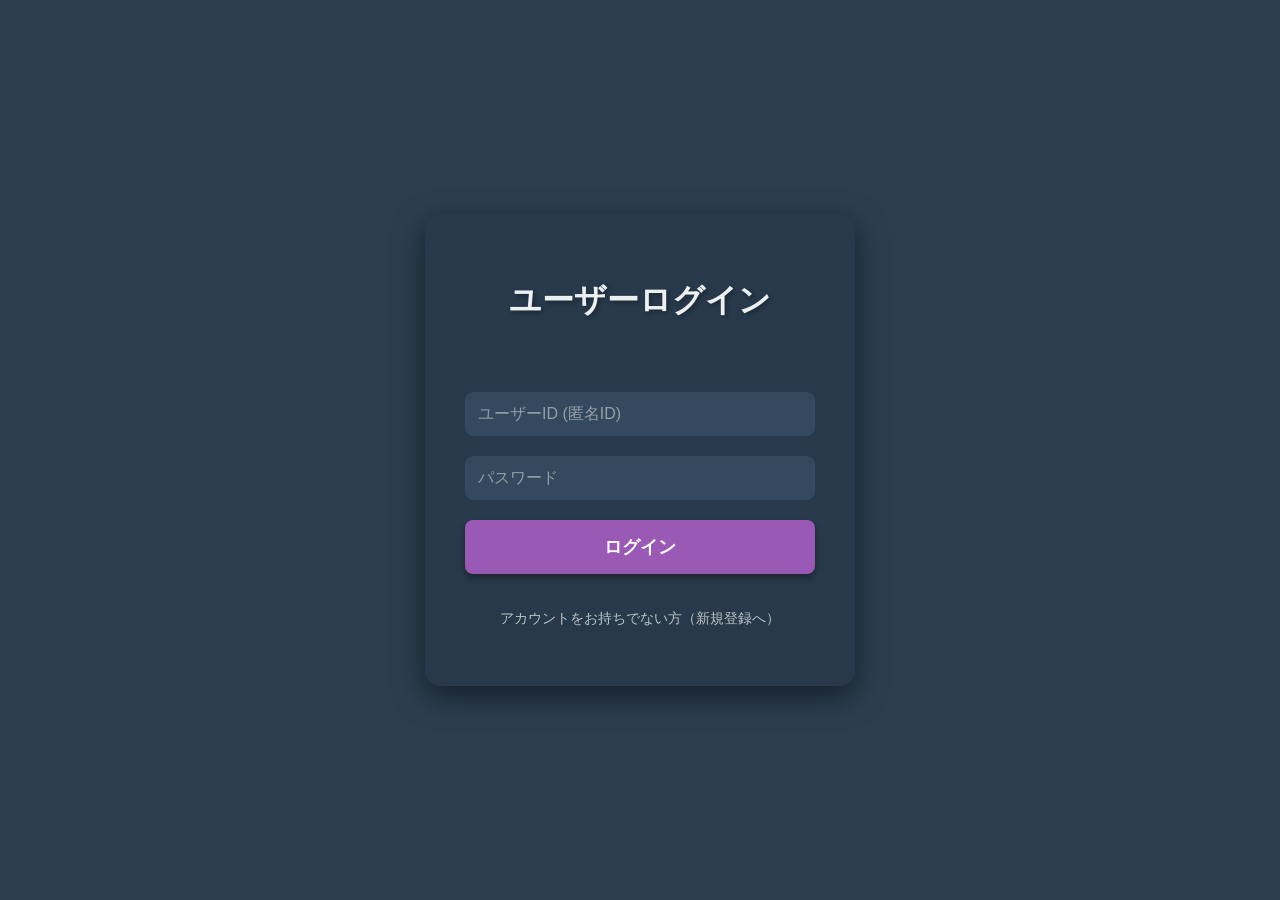
<file: auth.html>
<!DOCTYPE html>
<html lang="ja">
<head>
    <meta charset="UTF-8">
    <meta name="viewport" content="width=device-width, initial-scale=1.0">
    <title>レジリエンス向上のお部屋 - ログイン/登録</title>
    
    <link rel="stylesheet" href="style.css"> 
    
    <style>
        /* 共通の背景とコンテナのスタイルを適用 */
        html, body {
            margin: 0;
            padding: 0;
            width: 100%;
            height: 100%;
            overflow: hidden;
            font-family: -apple-system, BlinkMacMacFont, "Segoe UI", Roboto, sans-serif;
            color: #ecf0f1;
            display: flex;
            justify-content: center;
            align-items: center;
            background-color: #2c3e50;
        }

        /* フォームを囲むメインコンテナ */
        .auth-container {
            background-color: rgba(39, 57, 74, 0.9); /* 濃い背景色 */
            padding: 40px;
            border-radius: 15px;
            box-shadow: 0 10px 30px rgba(0, 0, 0, 0.5);
            width: 350px;
            max-width: 90%;
            text-align: center;
        }

        h1 {
            color: #ecf0f1;
            margin-bottom: 30px;
            font-size: 2rem;
            text-shadow: 2px 2px 4px rgba(0, 0, 0, 0.3);
        }

        /* フォームの共通スタイル */
        .auth-form input[type="text"],
        .auth-form input[type="password"] {
            width: 100%;
            padding: 12px;
            margin-bottom: 20px;
            border: 1px solid #34495e;
            border-radius: 8px;
            box-sizing: border-box;
            background-color: #34495e;
            color: #ecf0f1;
            font-size: 1rem;
        }
        .auth-form input::placeholder {
            color: #bdc3c7;
            opacity: 0.7;
        }
        
        /* ボタンの共通スタイル */
        .auth-button {
            width: 100%;
            padding: 15px;
            border-radius: 8px;
            border: none;
            font-size: 1.1rem;
            font-weight: bold;
            cursor: pointer;
            transition: background-color 0.3s ease;
            box-shadow: 0 4px 6px rgba(0, 0, 0, 0.3);
        }
        
        /* ログイン/登録ボタン */
        #loginButton, #registerButton {
            background-color: #9b59b6; /* 紫 */
            color: white;
            margin-bottom: 15px;
        }
        #loginButton:hover, #registerButton:hover {
            background-color: #8e44ad;
        }

        /* フォーム切り替えリンク */
        .switch-link {
            color: #bdc3c7;
            text-decoration: none;
            cursor: pointer;
            font-size: 0.9rem;
            transition: color 0.2s;
        }
        .switch-link:hover {
            color: #ecf0f1;
        }

        /* エラーメッセージ */
        #errorMessage {
            color: #e74c3c;
            margin-bottom: 15px;
            min-height: 20px;
            font-weight: bold;
        }
        
        /* フォームの切り替えアニメーション */
        .form-container {
            transition: opacity 0.5s ease;
        }
    </style>
</head>
<body>
    <div class="auth-container">
        <h1 id="authTitle">ユーザーログイン</h1>
        
        <div id="errorMessage"></div>

        <div id="loginFormContainer" class="form-container">
            <form id="loginForm" class="auth-form">
                <input type="text" id="loginUserId" placeholder="ユーザーID (匿名ID)" required>
                <input type="password" id="loginPassword" placeholder="パスワード" required>
                <button type="submit" id="loginButton" class="auth-button">ログイン</button>
            </form>
            <p>
                <a href="#" id="showRegisterLink" class="switch-link">アカウントをお持ちでない方（新規登録へ）</a>
            </p>
        </div>

        <div id="registerFormContainer" class="form-container" style="display:none;">
            <form id="registerForm" class="auth-form">
                <input type="text" id="registerUserId" placeholder="ユーザーID (匿名ID)" required>
                <input type="password" id="registerPassword" placeholder="パスワード" required>
                <button type="submit" id="registerButton" class="auth-button">新規登録</button>
            </form>
            <p>
                <a href="#" id="showLoginLink" class="switch-link">ログイン画面に戻る</a>
            </p>
        </div>
    </div>
    
    <script src="auth-script.js"></script>
</body>
</html>
</file>
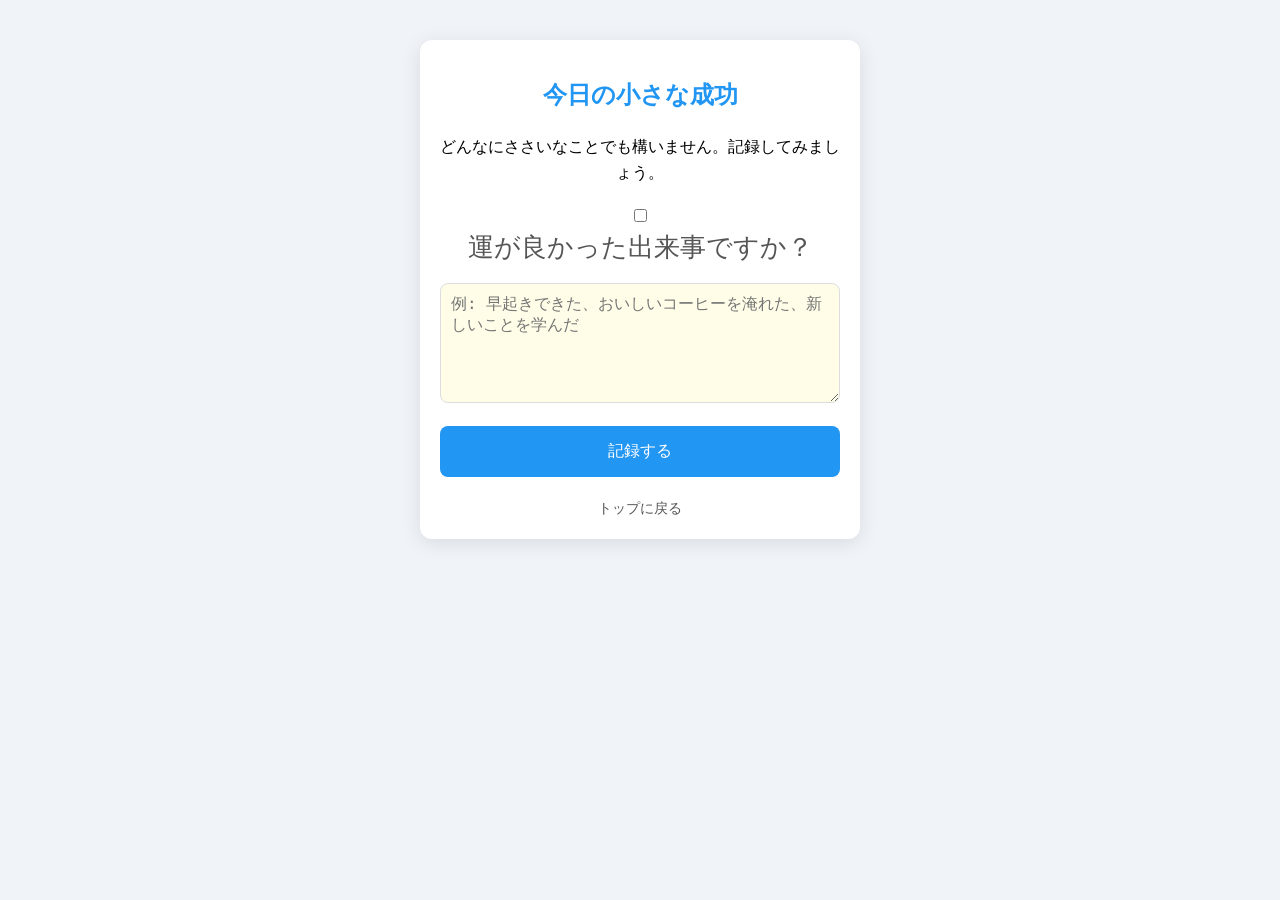
<file: record-success.html>
<!DOCTYPE html>
<html lang="ja">
<head>
    <meta charset="UTF-8">
    <meta name="viewport" content="width=device-width, initial-scale=1.0">
    <title>小さな成功を記録</title>
    <link rel="stylesheet" href="style.css">
    <style>
        .record-container {
            width: 90%;
            max-width: 400px;
            margin: 40px auto;
            padding: 20px;
            background-color: #fff;
            border-radius: 12px;
            box-shadow: 0 4px 20px rgba(0, 0, 0, 0.1);
            text-align: center;
        }
        .record-container h1 {
            font-size: 24px;
            color: #2196F3;
            margin-bottom: 20px;
        }
        
        textarea {
            width: 100%;
            height: 120px;
            padding: 10px;
            border: 1px solid #ddd;
            border-radius: 8px;
            resize: vertical;
            font-size: 16px;
            box-sizing: border-box;
            margin-bottom: 15px;
        }
        .record-button {
            width: 100%;
            padding: 15px;
            border-radius: 8px;
            background-color: #2196F3;
            color: #fff;
            text-decoration: none;
            font-size: 16px;
            border: none;
            cursor: pointer;
            transition: background-color 0.3s ease;
        }
        .record-button:hover {
            background-color: #1e88e5;
        }
        .back-to-home {
            display: block;
            margin-top: 20px;
            color: #555;
            text-decoration: none;
            font-size: 14px;
        }
    </style>
</head>
<body>
    <div class="record-container">
        <h1>今日の小さな成功</h1>
        <p>どんなにささいなことでも構いません。記録してみましょう。</p>
        <div style="margin-bottom: 15px;">
    <input type="checkbox" id="isLuck" style="vertical-align: middle;">
    <label for="isLuck" style="vertical-align: middle;">運が良かった出来事ですか？</label>
</div>
        <textarea id="successTextarea" placeholder="例: 早起きできた、おいしいコーヒーを淹れた、新しいことを学んだ"></textarea>
        <button class="record-button" id="recordButton">記録する</button>
        <a href="index.html" class="back-to-home">トップに戻る</a>
    </div>
    <script src="record-script.js"></script>
</body>
</html>
</file>
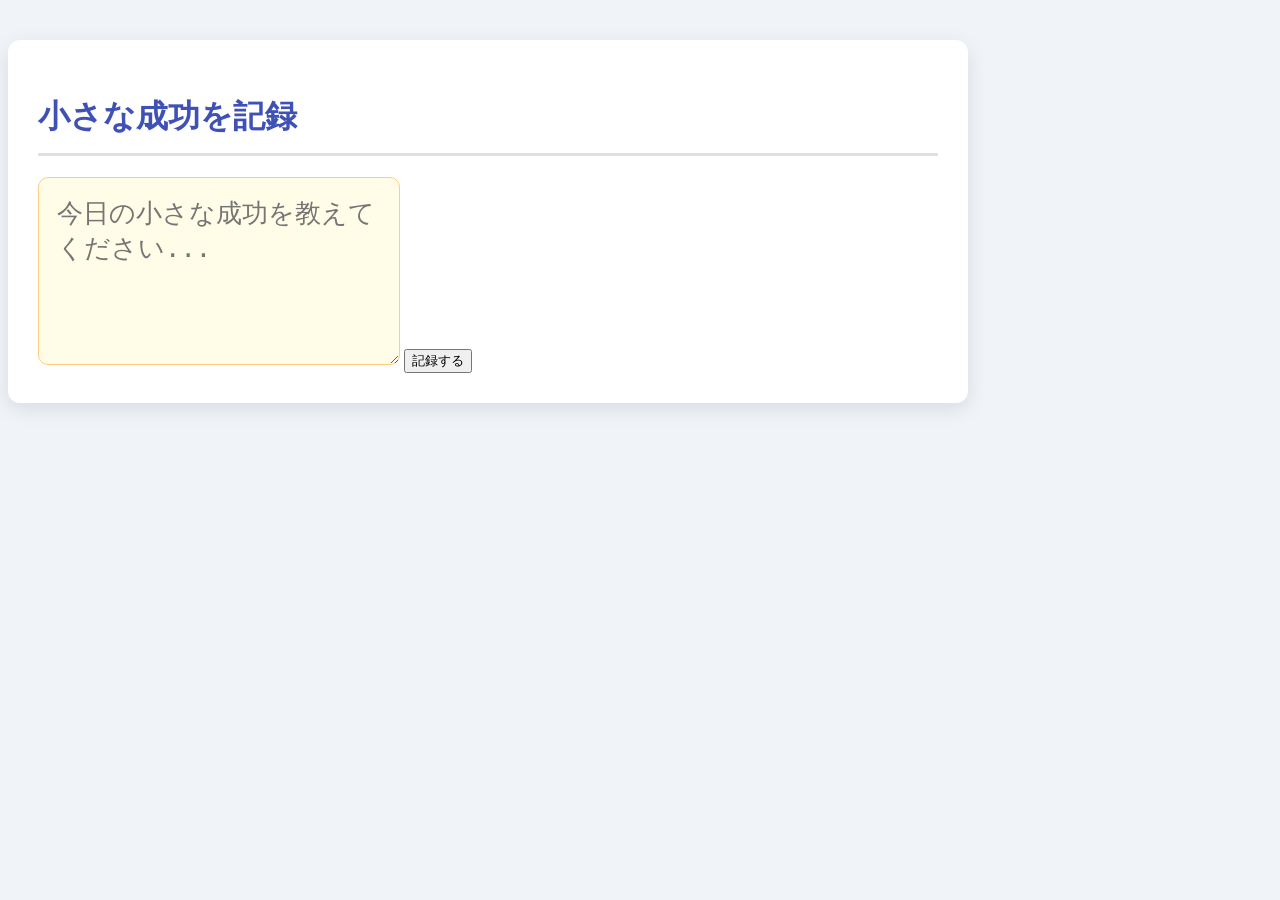
<file: record.html>
<!DOCTYPE html>
<html lang="ja">
<head>
    <meta charset="UTF-8">
    <meta name="viewport" content="width=device-width, initial-scale=1.0">
    <title>小さな成功を記録</title>
    <link rel="stylesheet" href="style.css">
</head>
<body>
    <div class="container">
        <header>
            <h1>小さな成功を記録</h1>
        </header>

        <main class="main-content">
            <div class="record-form">
                <textarea placeholder="今日の小さな成功を教えてください..." rows="5"></textarea>
                <button class="record-button">記録する</button>
            </div>
        </main>
    </div>
</body>
</html>
</file>
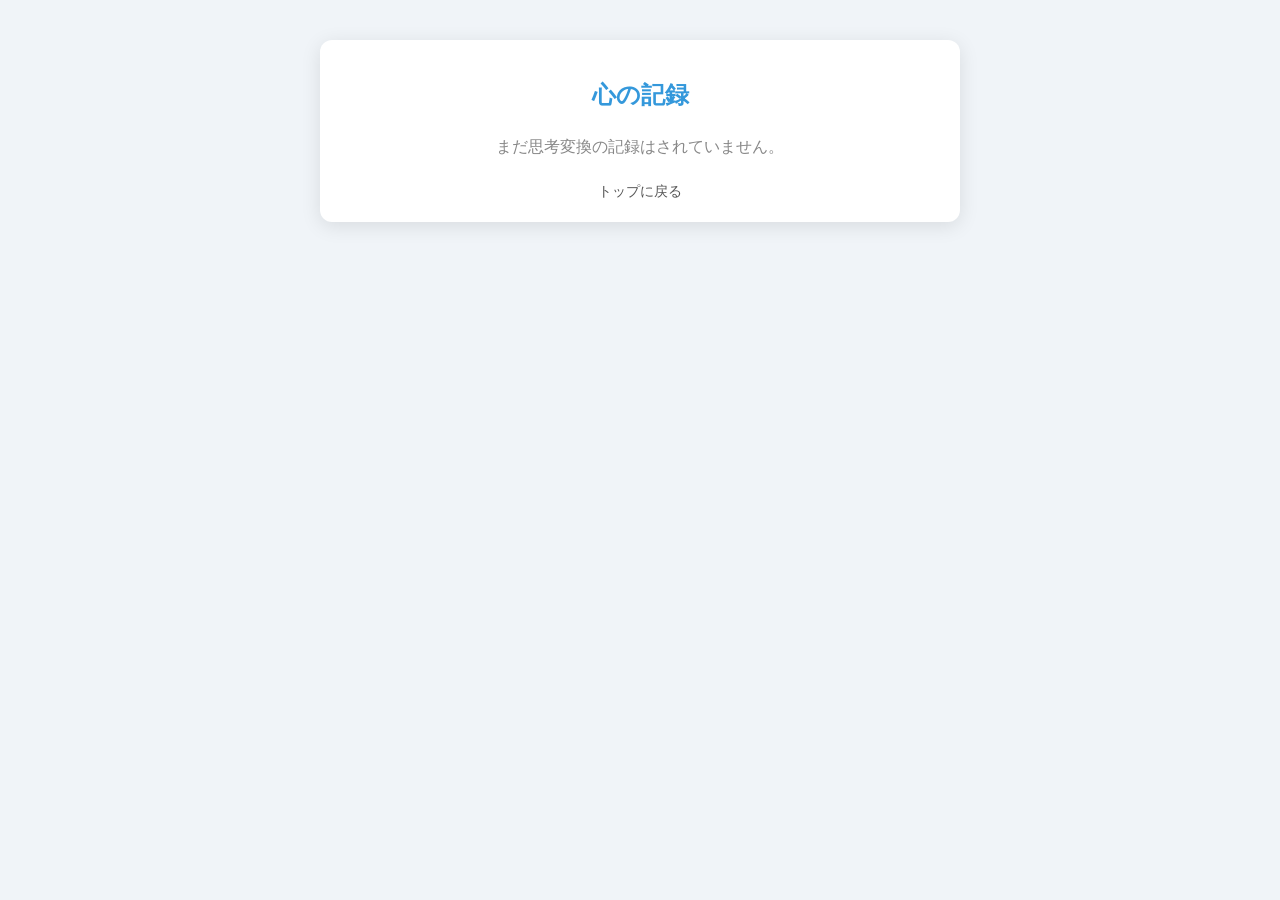
<file: view-mind-records.html>
<!DOCTYPE html>
<html lang="ja">
<head>
    <meta charset="UTF-8">
    <meta name="viewport" content="width=device-width, initial-scale=1.0">
    <title>心のレコーダー</title>
    <link rel="stylesheet" href="style.css">
    <style>
        .mind-view-container {
            width: 90%;
            max-width: 600px;
            margin: 40px auto;
            padding: 20px;
            background-color: #fff;
            border-radius: 12px;
            box-shadow: 0 4px 20px rgba(0, 0, 0, 0.1);
        }
        .mind-view-container h1 {
            font-size: 24px;
            color: #3498db;
            text-align: center;
        }
        .mind-record-list {
            list-style: none;
            padding: 0;
            margin-top: 20px;
        }
        .mind-record-item {
            padding: 15px;
            background-color: #f9f9f9;
            border-radius: 8px;
            border-left: 5px solid #3498db;
            margin-bottom: 10px;
            position: relative;
        }
        .mind-record-item .date {
            font-size: 12px;
            color: #888;
            margin-bottom: 5px;
        }
        .back-to-home {
            display: block;
            margin-top: 20px;
            color: #555;
            text-decoration: none;
            text-align: center;
            font-size: 14px;
        }
    </style>
</head>
<body>
    <div class="mind-view-container">
        <h1>心の記録</h1>
        <ul id="mindRecordList" class="mind-record-list">
    </ul>
<a href="index.html" class="back-to-home">トップに戻る</a>
<a href="#" class="back-to-home" id="clearAll" style="color: #e74c3c;">すべての記録を削除</a>
    </div>

    <script src="view-mind-script.js"></script>
</body>
</html>
</file>
<file: style.css>
/* MilligramベースのカスタムCSS */

/* --- GENERAL STYLES --- */
body {
    font-family: 'Roboto', sans-serif;
    line-height: 1.6;
    background-color: #f0f4f8; /* Light blue-grey background */
}

/* --- CONTAINER & HEADER --- */
.container {
    max-width: 900px;
    margin-top: 40px;
    margin-bottom: 40px;
    padding: 30px;
    background-color: #ffffff;
    border-radius: 12px;
    box-shadow: 0 6px 20px rgba(0, 0, 0, 0.1);
}
header h1 {
    color: #3f51b5; /* Milligram primary color */
    border-bottom: 3px solid #e0e0e0;
    padding-bottom: 10px;
}

/* --- STEP CONTAINERS --- */
/* (Step-container class is defined in the HTML <style> tag for immediate effect) */

/* --- INPUTS & TEXTAREAS --- */
textarea, select, input[type="text"] {
    font-size: 1rem;
    padding: 10px;
    border: 1px solid #bdbdbd;
    transition: border-color 0.3s;
}
textarea:focus, select:focus, input[type="text"]:focus {
    border-color: #3f51b5;
    box-shadow: 0 0 5px rgba(63, 81, 181, 0.3);
}

/* --- BUTTONS --- */
.button-primary {
    background-color: #3f51b5;
    border-color: #3f51b5;
    transition: background-color 0.3s, transform 0.1s;
    font-weight: 500;
}
.button-primary:hover {
    background-color: #303f9f;
    border-color: #303f9f;
}

/* --- HINT BUTTONS (Custom Class) --- */
.hint-button {
    background-color: #ff9800; /* Deep Orange */
    color: white;
    border: none;
    padding: 5px 12px;
    border-radius: 20px; /* Pill shape */
    font-size: 0.85rem;
    cursor: pointer;
    margin-left: 10px; 
    transition: background-color 0.3s;
}
.hint-button:hover {
    background-color: #e65100;
}

/* --- BACK TO HOME --- */
.back-to-home {
    display: inline-block;
    margin-top: 20px;
    color: #3f51b5;
    text-decoration: none;
    font-size: 0.9rem;
}
.back-to-home:hover {
    text-decoration: underline;
}

/* --- AI FEEDBACK AREA --- */
#aiFeedbackArea {
    /* Styles are defined inline in HTML for immediate visibility */
    font-size: 0.95rem;
    line-height: 1.4;
}

/* Custom button color for final actions */
#finishButton {
    background-color: #4caf50;
    border-color: #4caf50;
}
#finishButton:hover {
    background-color: #388e3c;
    border-color: #388e3c;
}



/* --- INPUTS & TEXTAREAS (フォームの文字サイズを最大化) --- */
textarea, select, input[type="text"] {
    font-size: 1.6rem; /* ★修正: 入力欄のフォントサイズをさらに大きく (1.5rem -> 1.6rem) */
    font-weight: 400; 
    padding: 18px; 
    border: 1px solid #FFCC80; 
    border-radius: 10px; 
    background-color: #fffde7; 
    transition: all 0.3s ease;
}

/* --- LABELS (質問文) --- */
label {
    font-weight: 500; /* ★修正: 太さを強調 */
    color: #555; 
    display: block; 
    margin-bottom: 12px; 
    font-size: 1.6rem; /* ★修正: ラベル（質問文）のフォントサイズを最大化 */
}

.label-group label {
    margin-bottom: 0; 
}

/* --- HINT BUTTONS (Custom Class) --- */
.hint-button {
    background-color: #FFD54F; 
    color: #616161; 
    border: none;
    padding: 10px 22px; 
    border-radius: 25px; 
    font-size: 1.2rem; /* ★修正: ヒントボタンの文字サイズを大きく */
    box-shadow: 0 2px 5px rgba(0,0,0,0.1); 
}

/* --- AI FEEDBACK AREA --- */
#aiFeedbackArea {
    font-size: 1.5rem; /* 読みやすいサイズに固定 */
    padding: 25px;
    line-height: 1.6;
}

/* --- 🌟 振り返りページ（view-mind-records.html）の抑制 🌟 --- */
/* 振り返り画面の文字サイズは抑制を維持 */
#summaryArea p, 
.mind-record-item div:not(.date):not(.actions) {
    font-size: 1.6rem !important; /* 抑制サイズを少し上げて読みやすく */
    line-height: 1.6;
}
#aiSummaryText {
    font-size: 1.3rem; 
    line-height: 1.8;
}

/* --- Custom button color for final actions --- */
#finishButton {
    font-size: 1.6rem; 
}


/* Step 3 質問文のフォントサイズを保証 */
#step-3 label {
    font-size: 1.6rem !important; /* ★修正: 優先度を上げて文字サイズを確保 */
    font-weight: 500; 
    line-height: 1.5; /* 質問文が読みやすくなるように行間を調整 */
}

/* 記録の振り返り画面のサイズ抑制がStep 3に影響しないように調整 */
/* (Step 3の質問のフォントサイズは、他の抑制設定の影響を受けないようにします) */

/* style.css の末尾に追加 */

/* style.css の末尾に追加 */

/* --- AI FEEDBACK AREA TEXT SIZE --- */
#aiFeedbackArea p, 
#aiFeedbackText {
    font-size: 1.6rem !important; /* ★修正: 文字サイズを強制的に大きく (読みやすさ重視) */
    line-height: 1.7;
}

#aiFeedbackArea h4 {
    font-size: 1.7rem !important; /* タイトルサイズを大きく */
}

/* 応答メッセージ内の文字サイズを大きく */
#aiFeedbackText strong, 
#aiFeedbackText br {
    font-size: 1.6rem !important;
}

/* style.css の末尾に追加 */

/* --- STEP 5: AI総評のテキストサイズ --- */

/* 1. 総評本文の文字サイズを強制的に拡大 */
#aiSummaryText {
    font-size: 1.5rem !important; /* ★修正: 総評テキストを読みやすいサイズに固定 (1.5rem) */
    line-height: 1.8; /* 行間を広げ、読みやすく */
}

/* 2. 総評コンテナ内の一般的なテキストサイズも拡大 */
#summaryDisplay p {
    font-size: 1.8rem !important;
    line-height: 1.7;
}

/* 3. 総評タイトルのサイズも調整 */
#step-5 h3 {
    font-size: 2.2rem; /* ステップタイトルを強調 */
}

/* style.css の末尾に追記 */

/* --- 記録カレンダーのスタイル --- */
.calendar-grid {
    /* ★修正: 以前のHTMLではこのクラスが navContainer も含んでいたため発生。
             現在は gridContainerにのみ適用されているため、このままでOK。
             もし問題があれば、ここに display: grid を強制する。 */
    display: grid; 
    grid-template-columns: repeat(7, 1fr);
    gap: 5px;
}

.calendar-day {
    padding: 5px 0;
    text-align: center;
    font-size: 0.8em;
    border-radius: 4px;
    background-color: #f7f7f7;
    color: #333;
}

.calendar-header {
    font-weight: bold;
    background-color: #eee;
    color: #666;
    padding: 3px 0;
}

/* 週末の色 */
.calendar-day.weekend {
    color: #e74c3c; /* 赤系 */
}

/* 記録がある日のスタイル */
.calendar-day.has-record {
    background-color: #5cb85c; /* 緑色 */
    color: white;
    font-weight: bold;
}

/* 今日の日付のスタイル */
.calendar-day.today {
    border: 2px solid #3498db; /* 青枠 */
    font-weight: bold;
}


/* --- 幸福招き猫のスタイル (基本) --- */
.lucky-cat-stage {
    /* 1. サイズは基本設定を維持 (220x240) */
    width: 180px; 
    height: 240px;
    margin: 10px auto 10px;
    background-size: contain;
    background-repeat: no-repeat;
    background-position: center;
    
    /* 2. 角丸を削除または四角形に緩和 */
    border-radius: 200px; /* 縦横比を柔軟にするため、50%を削除し角丸を適用 */
    
    border: 3px solid #ffcc80; 
    transition: all 0.5s ease-in-out;
    overflow: hidden; /* 画像がはみ出さないように */
}

/* --- 幸福招き猫のスタイル --- */
/* ステージ 0: 横長 (240x135) */
.lucky-cat-stage.stage-0 {
    width: 310px; 
    height: 209px; /* 横長にする */
    background-image: url('cat_stage0.png');
    /* 念のため、background-colorを設定して画像の上に重ねる */
    background-color: #cac9c9;
    opacity: 0.5;
    border-color: #898484;
}

/* ステージ 1: 少し笑顔 / 15pt 達成 (横長 240x180) */
.lucky-cat-stage.stage-1 {
    width: 310px;
    height: 209px; /* 横長にする */
    background-image: url('cat_stage1.png');
    opacity: 1;
    border-color: #a5d6a7;
}

/* ステージ 2: 手を上げ始める / 30pt 達成 (縦長 200x260) */
.lucky-cat-stage.stage-2 {
    width: 208px;
    height: 310px; /* 縦長にする */
    background-image: url('cat_stage2.png');
    border-color: #64b5f6;
}

/* ステージ 3: 満面の笑み / 45pt 達成 (縦長 210x280) */
.lucky-cat-stage.stage-3 {
    width: 208px;
    height: 310px; /* 縦長にする */
    background-image: url('cat_stage3.png');
    border-color: #ff9800;
    transform: scale(1.05); /* サイズは縦長で維持しつつ、少しだけ拡大 */
}

/* ステージ 4: 黄金の招き猫 / 65pt 達成 (縦長 220x300) */
.lucky-cat-stage.stage-4 {
    width: 208px;
    height: 310px; /* 縦長にする */
    background-image: url('cat_stage4.png');
    border-color: #ffeb3b;
    box-shadow: 0 0 15px #ffeb3b;
}

/* ステージ 5: 巨大な小判を持つ / 90pt 達成 (縦長 230x320) */
.lucky-cat-stage.stage-5 {
    width: 208px;
    height: 310px;
    background-image: url('cat_stage5.png');
    border-color: #81c784;
    box-shadow: 0 0 10px #81c784;
    transform: scale(1.08) rotate(3deg);
}

/* ステージ 6: 光り輝く / 120pt 達成 (縦長 240x340) */
.lucky-cat-stage.stage-6 {
    width: 208px;
    height: 310px;
    background-image: url('cat_stage6.png');
    border-color: #fdd835;
    box-shadow: 0 0 20px #fdd835, 0 0 5px #fff inset;
    filter: brightness(1.1);
}

/* ステージ 7: 究極の招き猫 / 150pt 達成 (縦長 250x360) */
.lucky-cat-stage.stage-7 {
    width: 208px;
    height: 310px;
    background-image: url('cat_stage7.png');
    border-color: #e57373;
    box-shadow: 0 0 30px #e57373, 0 0 10px #fff;
    animation: pulse 1.5s infinite alternate;
}

@keyframes pulse {
    from {
        box-shadow: 0 0 20px #e57373, 0 0 5px #fff;
    }
    to {
        box-shadow: 0 0 40px #e57373, 0 0 15px #fff;
    }
}

/* --- モーダルウィンドウの基本スタイル --- */
.modal {
    position: fixed;
    z-index: 1000; 
    left: 0;
    top: 0;
    width: 100%;
    height: 100%;
    overflow: auto;
    background-color: rgba(0,0,0,0.6); /* 背景を暗くする */
    display: none; /* 初期状態では非表示 */
    padding-top: 50px;
}

.modal-content {
    background-color: #fefefe;
    margin: 5% auto; /* 上下5%, 左右中央 */
    padding: 30px;
    border: 1px solid #888;
    width: 80%; /* 画面幅の80%を使用 */
    max-width: 700px;
    border-radius: 12px;
    box-shadow: 0 5px 15px rgba(0,0,0,0.3);
}

.modal-content h3 {
    color: #f39c12;
    border-bottom: 2px solid #f9d99f;
    padding-bottom: 10px;
    margin-bottom: 20px;
    font-size: 2rem; /* 文字サイズを大きく */
}

.modal-content p {
    font-size: 1.2rem; /* 説明文の文字サイズを大きく */
    line-height: 1.8;
    margin-bottom: 15px;
}

.modal-content strong {
    color: #e67e22; /* 強調文字の色 */
}

/* 閉じるボタン */
.close-button {
    color: #aaa;
    float: right;
    font-size: 28px;
    font-weight: bold;
    line-height: 20px;
}

.close-button:hover,
.close-button:focus {
    color: #000;
    text-decoration: none;
    cursor: pointer;
}

/* style.css の末尾に追記 */

/* 思考変換トレーニングの強調スタイル */
.menu-item.green { 
    background-color: #4caf50; 
    /* デフォルトのフォントサイズを少し上げる */
    font-size: 1.3rem; 
    /* デフォルトのパディングを少し増やす */
    padding: 25px;
}

/* 記録の振り返りの抑制スタイル */
.menu-item.red { 
    background-color: #f44336; 
    /* デフォルトのフォントサイズを維持または少し下げる */
    font-size: 1.0rem; 
    /* デフォルトのパディングを維持または少し減らす */
    padding: 18px;
}

/* アイコンを絵文字で表示するために、HTMLのicon spanにマージンを設定 */
.menu-item .icon {
    font-size: 2.2rem; /* アイコンのサイズを少し大きく */
    margin-right: 15px;
}

/* 媒体クエリ: 画面幅が狭い場合は、ボタンを元のサイズに戻して縦に並べる */
@media (max-width: 600px) {
    .menu-item.green,
    .menu-item.red {
        padding: 20px !important;
        font-size: 1.2rem !important;
    }
}
</file>
